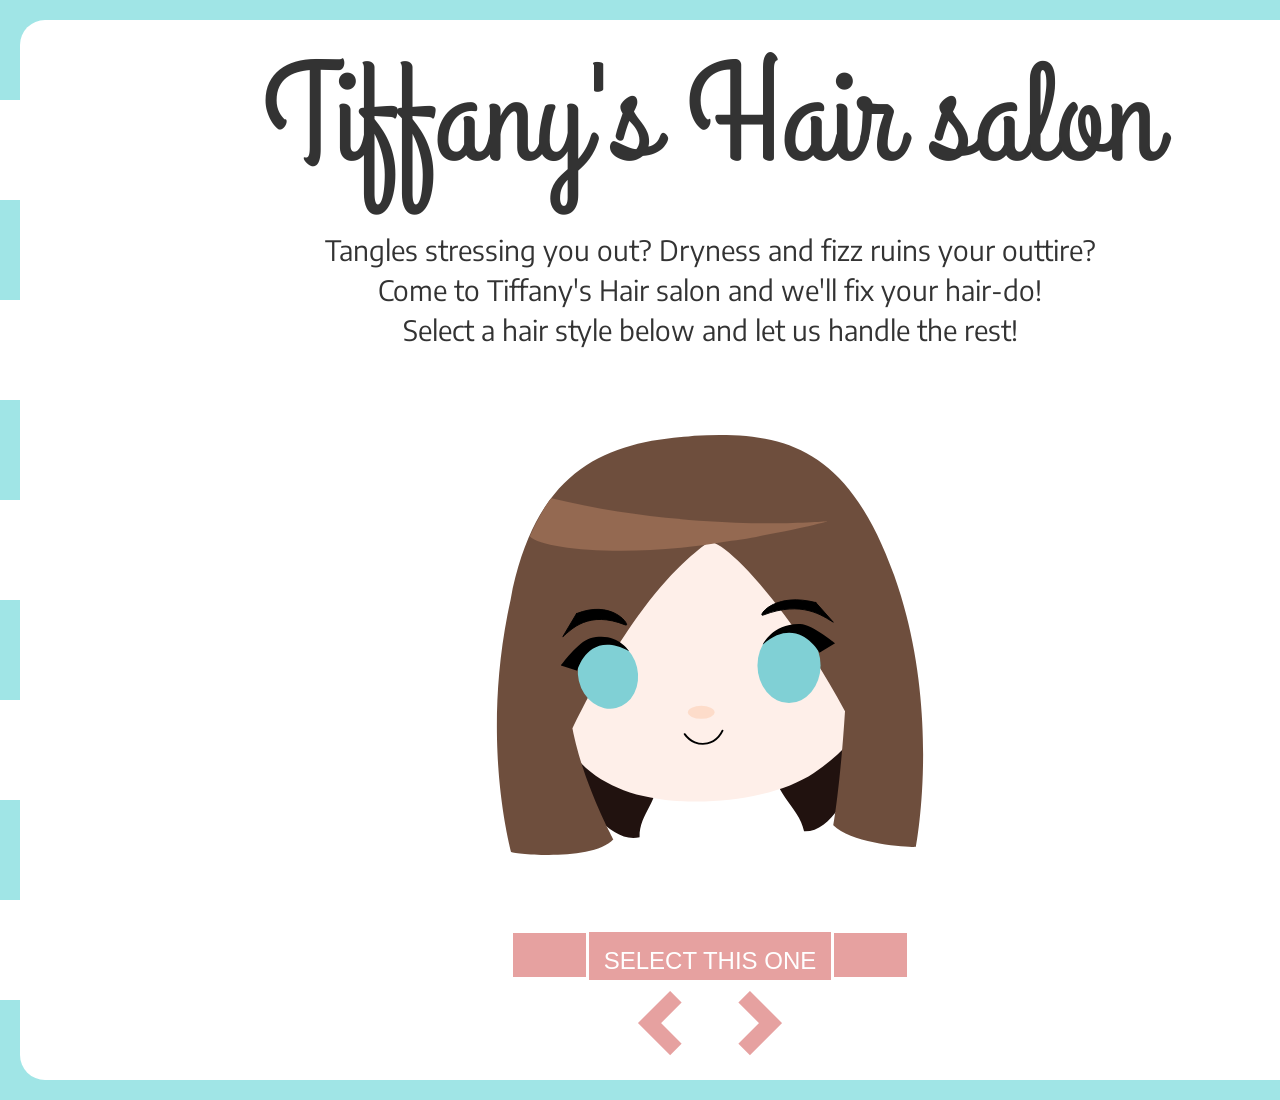
<file: projects/web-apps/tiffanys-hair-salon/index.html>
<!DOCTYPE html>
<html>
<head>
<title>Tiffany's Hairsalon</title>

  <link href="https://fonts.googleapis.com/css?family=Encode+Sans|Grand+Hotel&display=swap" rel="stylesheet">
  <link href="https://fonts.googleapis.com/css?family=Dhurjati&display=swap" rel="stylesheet">
  <link rel="stylesheet" type="text/css" href="stylesheet.css">
  <meta charset="utf-8">
  <meta name="viewport" content="width=device-width, initial-scale=1">
  <link rel="stylesheet" href="https://maxcdn.bootstrapcdn.com/bootstrap/3.4.0/css/bootstrap.min.css">
  <script src="https://ajax.googleapis.com/ajax/libs/jquery/3.4.0/jquery.min.js"></script>
  <script src="https://maxcdn.bootstrapcdn.com/bootstrap/3.4.0/js/bootstrap.min.js"></script>
   
</head>
<body>
    
    
<div class="wrapper">
 <div class="container">
     
     <div class="">  
         <div class="title"><p>Tiffany's Hair salon</p></div>
        
         <div class="caption"><p>Tangles stressing you out? Dryness and fizz ruins your outtire? <br>Come to Tiffany's Hair salon and we'll fix your hair-do!<br> Select a hair style below and let us handle the rest!</p> </div> 
     </div>    
  <div id="myCarousel" class="carousel slide" data-ride="carousel">
    <!-- Indicators -->
    <ol class="carousel-indicators">
      <li data-target="#myCarousel" data-slide-to="0" class="active"></li>
      <li data-target="#myCarousel" data-slide-to="1"></li>
      <li data-target="#myCarousel" data-slide-to="2"></li>
      <li data-target="#myCarousel" data-slide-to="3"></li>
    </ol>

    <!-- Wrapper for slides -->
    <div class="carousel-inner">
      <div class="item active">
        <img src="images/style-1.svg" class="jello-horizontal" alt="Los Angeles" >
        <h3 class="button jello-horizontal"><a href="#" class="button">SELECT THIS ONE</a></h3>
      </div>

      <div class="item">
        <img src="images/style-2.svg" class="jello-horizontal"alt="Chicago">
         <h3 class="button jello-horizontal"><a href="#" class="button">SELECT THIS ONE</a></h3>
      </div>
    
      <div class="item">
         <img src="images/style-3.svg" class="jello-horizontal"alt="New york">
         <h3 class="button jello-horizontal"><a href="#" class="button">SELECT THIS ONE</a></h3>    
      </div>
      <div class="item">
         <img src="images/style-4.svg" class="jello-horizontal" alt="New york" >
         <h3 class="button jello-horizontal"><a href="#" class="button">SELECT THIS ONE</a></h3>
      </div>
    </div>

    <!-- Left and right controls -->
    <center>
            <a class="left" href="#myCarousel" data-slide="prev">
            <span class="glyphicon glyphicon-chevron-left"></span>
            <span class="sr-only">Previous</span></a>

            <a class="right" href="#myCarousel" data-slide="next">
            <span class="glyphicon glyphicon-chevron-right"></span>
            <span class="sr-only">Next</span></a>       
      </center>    
    </div>
</div>
</div>


</body>
</html>
</file>
<file: projects/web-apps/tiffanys-hair-salon/stylesheet.css>
@charset "UTF-8";

/* CSS Document */



body{
    width: 100%;
    background-image: linear-gradient(180deg, #a0e5e6 25%, #ffffff 25%, #ffffff 50%, #a0e5e6 50%, #a0e5e6 75%, #ffffff 75%, #ffffff 100%);
    background-size: 400.00px 400.00px;
    padding:20px;


}
.title{
    font-family: 'Grand Hotel', cursive;
    font-size: 10em;
    text-align: center;

}
.caption{
    font-family: 'Encode Sans', sans-serif;
    font-size: 2em;
     text-align: center;

}
.button {
    margin: auto;
    text-align: center;
    background-color: #E6A1A0;
    padding:15px;
    height: 50px;
    width:400px;
    color: white;
    border-style: solid;
    border-color: white;

}
.button:link {
  text-decoration: none;
  color: white;
}
.button:visited {
    background-color:color: #A0E5E6;
  text-decoration: none;
  color: white;
}
.button:hover {
  background-color:color: #A0E5E6;
  text-decoration: none;
  color: white;

}
img{
    margin: auto;
    width:50%;
}

.wrapper{
    background-color: white;
    border-radius: 25px;
    width: 1380px;
    margin: auto;
}

.left {
    font-size: 5em;
     margin: auto;
    color: #E6A1A0;
}
.right {
    font-size: 5em;
     margin: auto;
    color: #E6A1A0;

}
.left:link{
     color: #E6A1A0;
     text-decoration: none;
}
.left:hover{
    color: #A0E5E6;
     text-decoration: none;
}
.right:link{
     color: #E6A1A0;
     text-decoration: none;
}
.right:hover{
    color: #A0E5E6;
}

/* ----------------------------------------------
 * Generated by Animista on 2019-6-16 20:33:21
 * w: http://animista.net, t: @cssanimista
 * ---------------------------------------------- */


.jello-horizontal {
	-webkit-animation: jello-horizontal 0.9s 0.4s both;
	        animation: jello-horizontal 0.9s 0.4s both;
}
.jello-horizontal:hover {
	-webkit-animation: jello-horizontal 0.9s 0.4s both;
	        animation: jello-horizontal 0.9s 0.4s both;
}

/* ----------------------------------------------
 * Generated by Animista on 2019-6-16 21:39:6
 * w: http://animista.net, t: @cssanimista
 * ---------------------------------------------- */

/**
 * ----------------------------------------
 * animation jello-horizontal
 * ----------------------------------------
 */
@-webkit-keyframes jello-horizontal {
  0% {
    -webkit-transform: scale3d(1, 1, 1);
            transform: scale3d(1, 1, 1);
  }
  30% {
    -webkit-transform: scale3d(1.25, 0.75, 1);
            transform: scale3d(1.25, 0.75, 1);
  }
  40% {
    -webkit-transform: scale3d(0.75, 1.25, 1);
            transform: scale3d(0.75, 1.25, 1);
  }
  50% {
    -webkit-transform: scale3d(1.15, 0.85, 1);
            transform: scale3d(1.15, 0.85, 1);
  }
  65% {
    -webkit-transform: scale3d(0.95, 1.05, 1);
            transform: scale3d(0.95, 1.05, 1);
  }
  75% {
    -webkit-transform: scale3d(1.05, 0.95, 1);
            transform: scale3d(1.05, 0.95, 1);
  }
  100% {
    -webkit-transform: scale3d(1, 1, 1);
            transform: scale3d(1, 1, 1);
  }
}
@keyframes jello-horizontal {
  0% {
    -webkit-transform: scale3d(1, 1, 1);
            transform: scale3d(1, 1, 1);
  }
  30% {
    -webkit-transform: scale3d(1.25, 0.75, 1);
            transform: scale3d(1.25, 0.75, 1);
  }
  40% {
    -webkit-transform: scale3d(0.75, 1.25, 1);
            transform: scale3d(0.75, 1.25, 1);
  }
  50% {
    -webkit-transform: scale3d(1.15, 0.85, 1);
            transform: scale3d(1.15, 0.85, 1);
  }
  65% {
    -webkit-transform: scale3d(0.95, 1.05, 1);
            transform: scale3d(0.95, 1.05, 1);
  }
  75% {
    -webkit-transform: scale3d(1.05, 0.95, 1);
            transform: scale3d(1.05, 0.95, 1);
  }
  100% {
    -webkit-transform: scale3d(1, 1, 1);
            transform: scale3d(1, 1, 1);
  }
}
</file>
